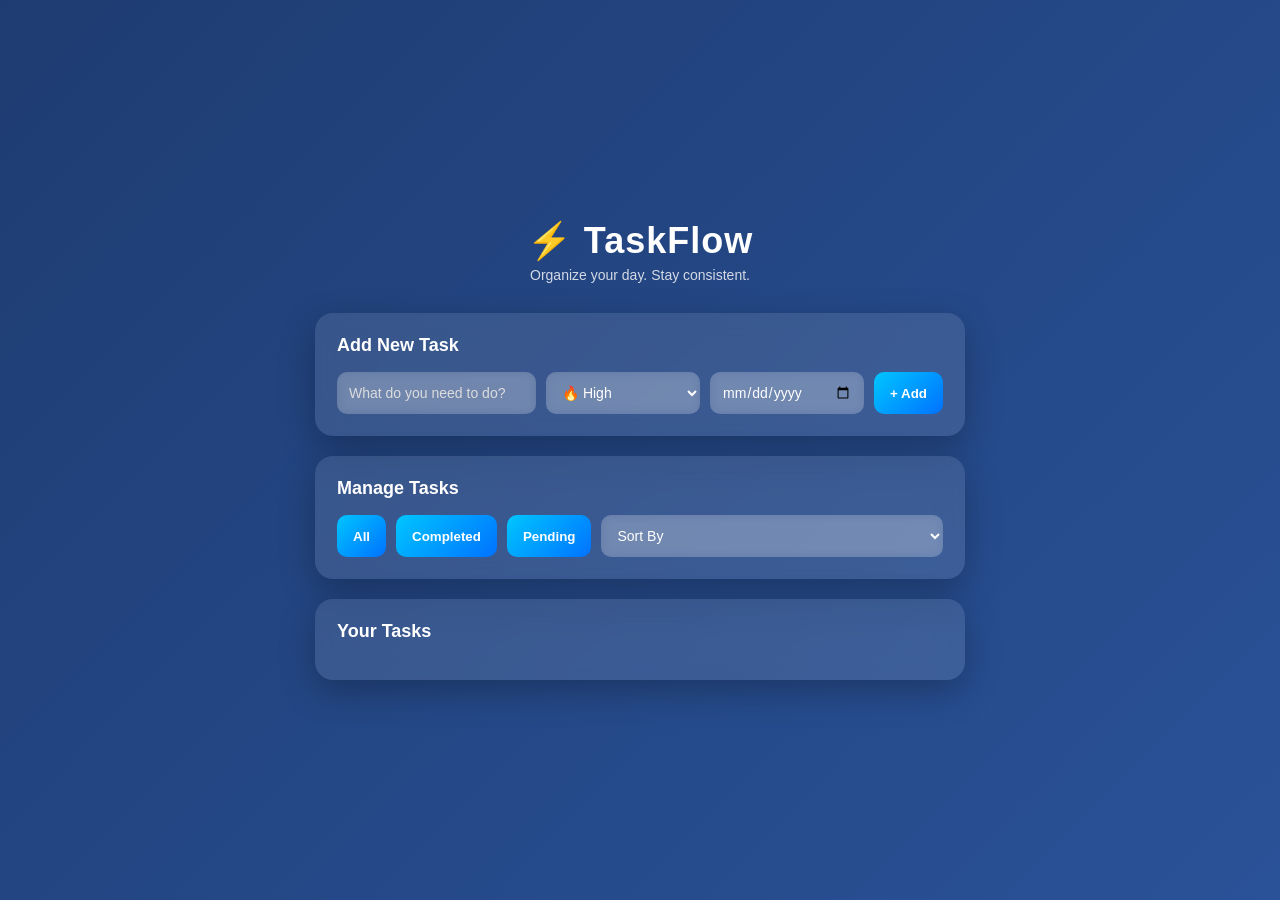
<file: index.html>
<!DOCTYPE html>
<html lang="en">

<head>
<meta charset="UTF-8">
<title>TaskFlow - Smart Todo App</title>
<link rel="stylesheet" href="style.css">
<meta name="viewport" content="width=device-width, initial-scale=1.0">
</head>

<body>

<div class="app">

    <!-- Header -->
    <header class="header">
        <h1>⚡ TaskFlow</h1>
        <p>Organize your day. Stay consistent.</p>
    </header>

    <!-- Main Container -->
    <div class="container">

        <!-- Add Task Section -->
        <div class="card add-card">
            <h2>Add New Task</h2>

            <div class="input-group">
                <input id="taskInput" placeholder="What do you need to do?">

                <select id="priorityInput">
                    <option value="High">🔥 High</option>
                    <option value="Medium">⚡ Medium</option>
                    <option value="Low">🌿 Low</option>
                </select>

                <input type="date" id="deadlineInput">

                <button onclick="addTask()">+ Add</button>
            </div>
        </div>

        <!-- Controls Section -->
        <div class="card control-card">
            <h2>Manage Tasks</h2>

            <div class="controls">

                <button onclick="loadTasks()">All</button>
                <button onclick="filterTasks(true)">Completed</button>
                <button onclick="filterTasks(false)">Pending</button>

                <select onchange="sortTasks(this.value)">
                    <option value="">Sort By</option>
                    <option value="deadline">📅 Deadline</option>
                    <option value="priority">⚡ Priority</option>
                </select>

            </div>
        </div>

        <!-- Task List -->
        <div class="card list-card">
            <h2>Your Tasks</h2>
            <ul id="taskList"></ul>
        </div>

    </div>

</div>

<div id="toast" class="toast"></div>

<script src="script.js"></script>

</body>

</html>
</file>
<file: style.css>
/* Reset & Global */
* {
  margin: 0;
  padding: 0;
  box-sizing: border-box;
  font-family: 'Segoe UI', sans-serif;
}

body {
  height: 100vh;
  background: linear-gradient(135deg, #1e3c72, #2a5298);
  display: flex;
  justify-content: center;
  align-items: center;
  color: white;
}

/* App Wrapper */
.app {
  width: 100%;
  max-width: 700px;
  padding: 25px;
}

/* Header */
.header {
  text-align: center;
  margin-bottom: 30px;
}

.header h1 {
  font-size: 36px;
  font-weight: 700;
  letter-spacing: 1px;
}

.header p {
  font-size: 14px;
  opacity: 0.8;
  margin-top: 5px;
}

/* Container */
.container {
  display: flex;
  flex-direction: column;
  gap: 20px;
}

/* Cards */
.card {
  background: rgba(255, 255, 255, 0.1);
  backdrop-filter: blur(12px);
  border-radius: 18px;
  padding: 22px;
  box-shadow: 0 12px 35px rgba(0, 0, 0, 0.25);
  transition: 0.3s;
}

.card:hover {
  transform: translateY(-4px);
  box-shadow: 0 18px 45px rgba(0, 0, 0, 0.3);
}

.card h2 {
  margin-bottom: 16px;
  font-size: 18px;
}

/* Input Group */
.input-group {
  display: flex;
  flex-wrap: wrap;
  gap: 10px;
}

input,
select {
  flex: 1;
  padding: 12px;
  border-radius: 10px;
  border: none;
  outline: none;
  font-size: 14px;
  background: rgba(255, 255, 255, 0.2);
  color: white;
  backdrop-filter: blur(5px);
  transition: 0.2s;
}

input::placeholder {
  color: #ddd;
}

input:focus,
select:focus {
  background: rgba(255, 255, 255, 0.35);
  color: #000;
}

/* Buttons */
button {
  padding: 12px 16px;
  border: none;
  border-radius: 10px;
  background: linear-gradient(135deg, #00c6ff, #0072ff);
  color: white;
  font-weight: bold;
  cursor: pointer;
  transition: 0.3s;
}

button:hover {
  transform: scale(1.05);
  box-shadow: 0 5px 15px rgba(0, 114, 255, 0.4);
}

/* Controls */
.controls {
  display: flex;
  flex-wrap: wrap;
  gap: 10px;
}

/* Task List */
ul {
  list-style: none;
  margin-top: 10px;
}

li {
  background: rgba(255, 255, 255, 0.15);
  backdrop-filter: blur(10px);
  padding: 14px;
  border-radius: 12px;
  margin-bottom: 12px;
  display: flex;
  justify-content: space-between;
  align-items: center;
  transition: 0.3s;
}

li:hover {
  transform: translateX(4px);
  background: rgba(255, 255, 255, 0.25);
}

/* Task text */
.task {
  flex: 1;
  cursor: pointer;
  font-size: 15px;
}

.completed {
  text-decoration: line-through;
  opacity: 0.6;
}

/* Meta info */
.task-meta {
  font-size: 12px;
  margin-top: 4px;
  font-weight: 500;
  color: #e0e0e0;
}

/* 🔥 Priority Colors */
.priority-high {
  color: #ff6b6b;
  font-weight: bold;
}

.priority-medium {
  color: #ffd93d;
}

.priority-low {
  color: #6bcf63;
}

/* 🚨 Deadline States */
.deadline-overdue {
  color: #ff4d4d;
  font-weight: bold;
}

.deadline-today {
  color: #ffcc00;
  font-weight: bold;
}

.deadline-tomorrow {
  color: #00e6ff;
}

/* 🔥 Urgent Glow */
li.urgent {
  animation: pulse 1s infinite;
}

@keyframes pulse {
  0% { box-shadow: 0 0 5px red; }
  50% { box-shadow: 0 0 20px red; }
  100% { box-shadow: 0 0 5px red; }
}

/* Delete Button */
.delete-btn {
  background: #ff4d4d;
  padding: 6px 12px;
  border-radius: 8px;
  font-size: 12px;
  border: none;
  cursor: pointer;
  transition: 0.2s;
}

.delete-btn:hover {
  background: #ff1f1f;
  transform: scale(1.1);
}

/* 🔔 Toast Notification */
.toast {
  position: fixed;
  bottom: 20px;
  right: 20px;
  background: #ff4d4d;
  color: white;
  padding: 12px 18px;
  border-radius: 10px;
  opacity: 0;
  transform: translateY(20px);
  transition: 0.3s;
  font-size: 14px;
  box-shadow: 0 5px 20px rgba(0,0,0,0.3);
}

.toast.show {
  opacity: 1;
  transform: translateY(0);
}
/* Toast */
.toast {
  position: fixed;
  bottom: 20px;
  right: 20px;
  background: #ff4d4d;
  color: white;
  padding: 12px 18px;
  border-radius: 10px;
  opacity: 0;
  transform: translateY(20px);
  transition: 0.3s;
  font-size: 14px;
}

.toast.show {
  opacity: 1;
  transform: translateY(0);
}

/* Urgent highlight */
li.urgent {
  border-left: 4px solid red;
  animation: pulse 1s infinite;
}

@keyframes pulse {
  0% { box-shadow: 0 0 5px red; }
  50% { box-shadow: 0 0 15px red; }
  100% { box-shadow: 0 0 5px red; }
}
</file>
